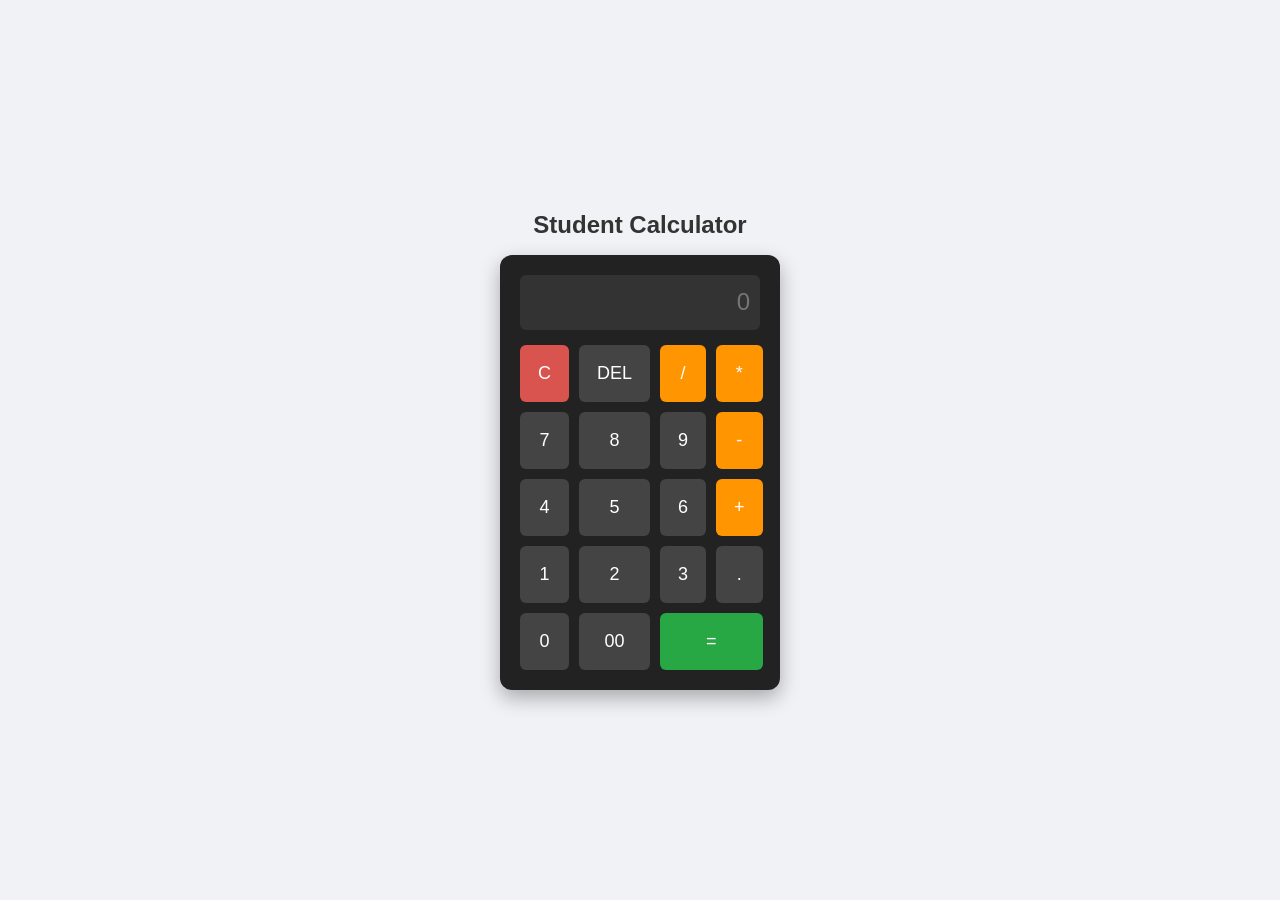
<file: index.html>
<!DOCTYPE html>
<html lang="en">
<head>
    <meta charset="UTF-8">
    <meta name="viewport" content="width=device-width, initial-scale=1.0">
    <title>Student Calculator</title>
    <link rel="stylesheet" href="style.css">
</head>
<body>

    <div class="container">
        <h1>Student Calculator</h1>
        <div class="calculator">
            <input type="text" id="display" disabled placeholder="0">
            <div class="buttons">
                <button class="clear" onclick="clearDisplay()">C</button>
                <button onclick="deleteLast()">DEL</button>
                <button class="operator" onclick="appendValue('/')">/</button>
                <button class="operator" onclick="appendValue('*')">*</button>

                <button onclick="appendValue('7')">7</button>
                <button onclick="appendValue('8')">8</button>
                <button onclick="appendValue('9')">9</button>
                <button class="operator" onclick="appendValue('-')">-</button>

                <button onclick="appendValue('4')">4</button>
                <button onclick="appendValue('5')">5</button>
                <button onclick="appendValue('6')">6</button>
                <button class="operator" onclick="appendValue('+')">+</button>

                <button onclick="appendValue('1')">1</button>
                <button onclick="appendValue('2')">2</button>
                <button onclick="appendValue('3')">3</button>
                <button onclick="appendValue('.')">.</button>

                <button onclick="appendValue('0')">0</button>
                <button onclick="appendValue('00')">00</button>
                <button class="equal" onclick="calculateResult()">=</button>
            </div>
        </div>
    </div>

    <script src="script.js"></script>
</body>
</html>
</file>
<file: style.css>
* {
    box-sizing: border-box;
    margin: 0;
    padding: 0;
    font-family: Arial, sans-serif;
}

body {
    display: flex;
    justify-content: center;
    align-items: center;
    min-height: 100vh;
    background-color: #f0f2f5;
}

.container {
    text-align: center;
}

h1 {
    margin-bottom: 16px;
    color: #333;
    font-size: 24px;
}

.calculator {
    background-color: #222;
    padding: 20px;
    border-radius: 12px;
    box-shadow: 0 8px 20px rgba(0, 0, 0, 0.3);
    width: 280px;
}

#display {
    width: 100%;
    height: 55px;
    font-size: 24px;
    text-align: right;
    margin-bottom: 15px;
    padding: 10px;
    border: none;
    border-radius: 6px;
    background-color: #333;
    color: #fff;
}

.buttons {
    display: grid;
    grid-template-columns: repeat(4, 1fr);
    gap: 10px;
}

button {
    padding: 18px;
    font-size: 18px;
    border: none;
    border-radius: 6px;
    cursor: pointer;
    background-color: #444;
    color: white;
    transition: background 0.2s;
}

button:hover {
    background-color: #555;
}

.operator {
    background-color: #ff9500;
}

.operator:hover {
    background-color: #e08600;
}

.clear {
    background-color: #d9534f;
}

.clear:hover {
    background-color: #c9302c;
}

.equal {
    background-color: #28a745;
    grid-column: span 2;
}

.equal:hover {
    background-color: #218838;
}
</file>
